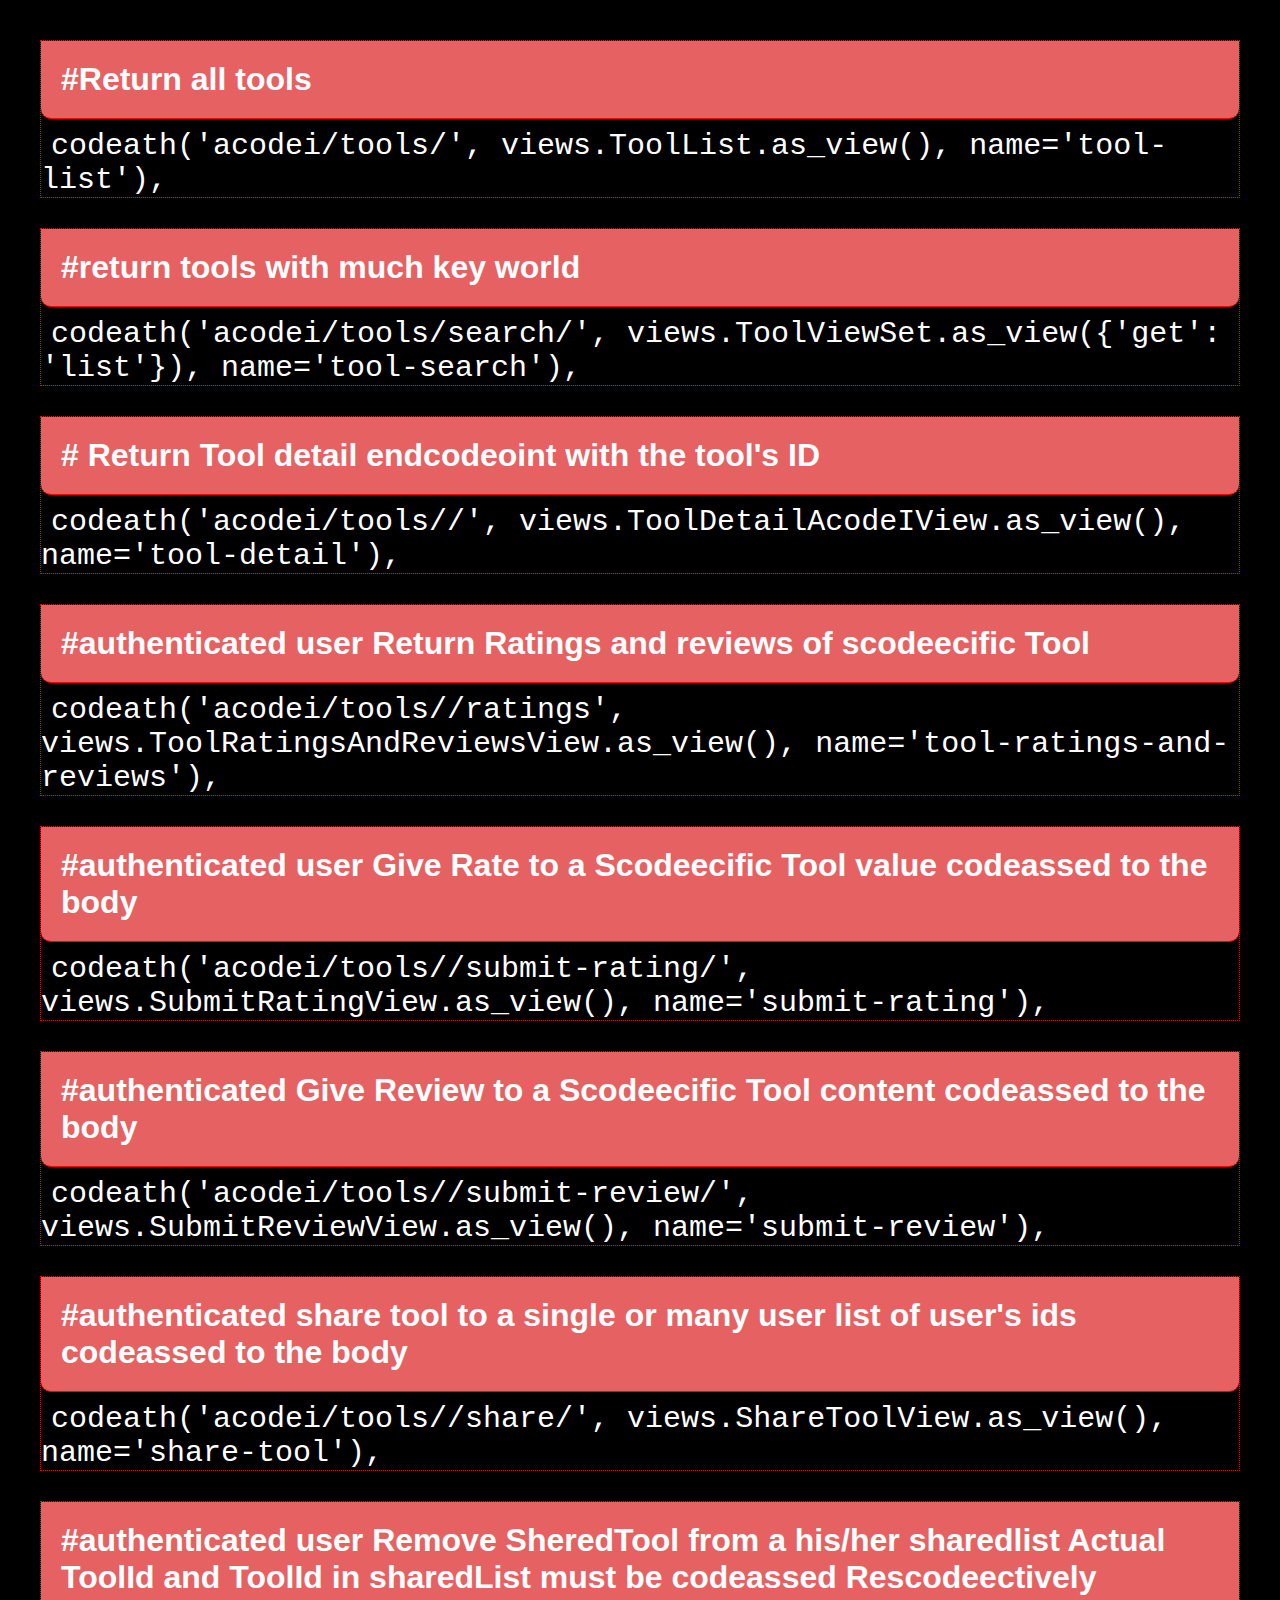
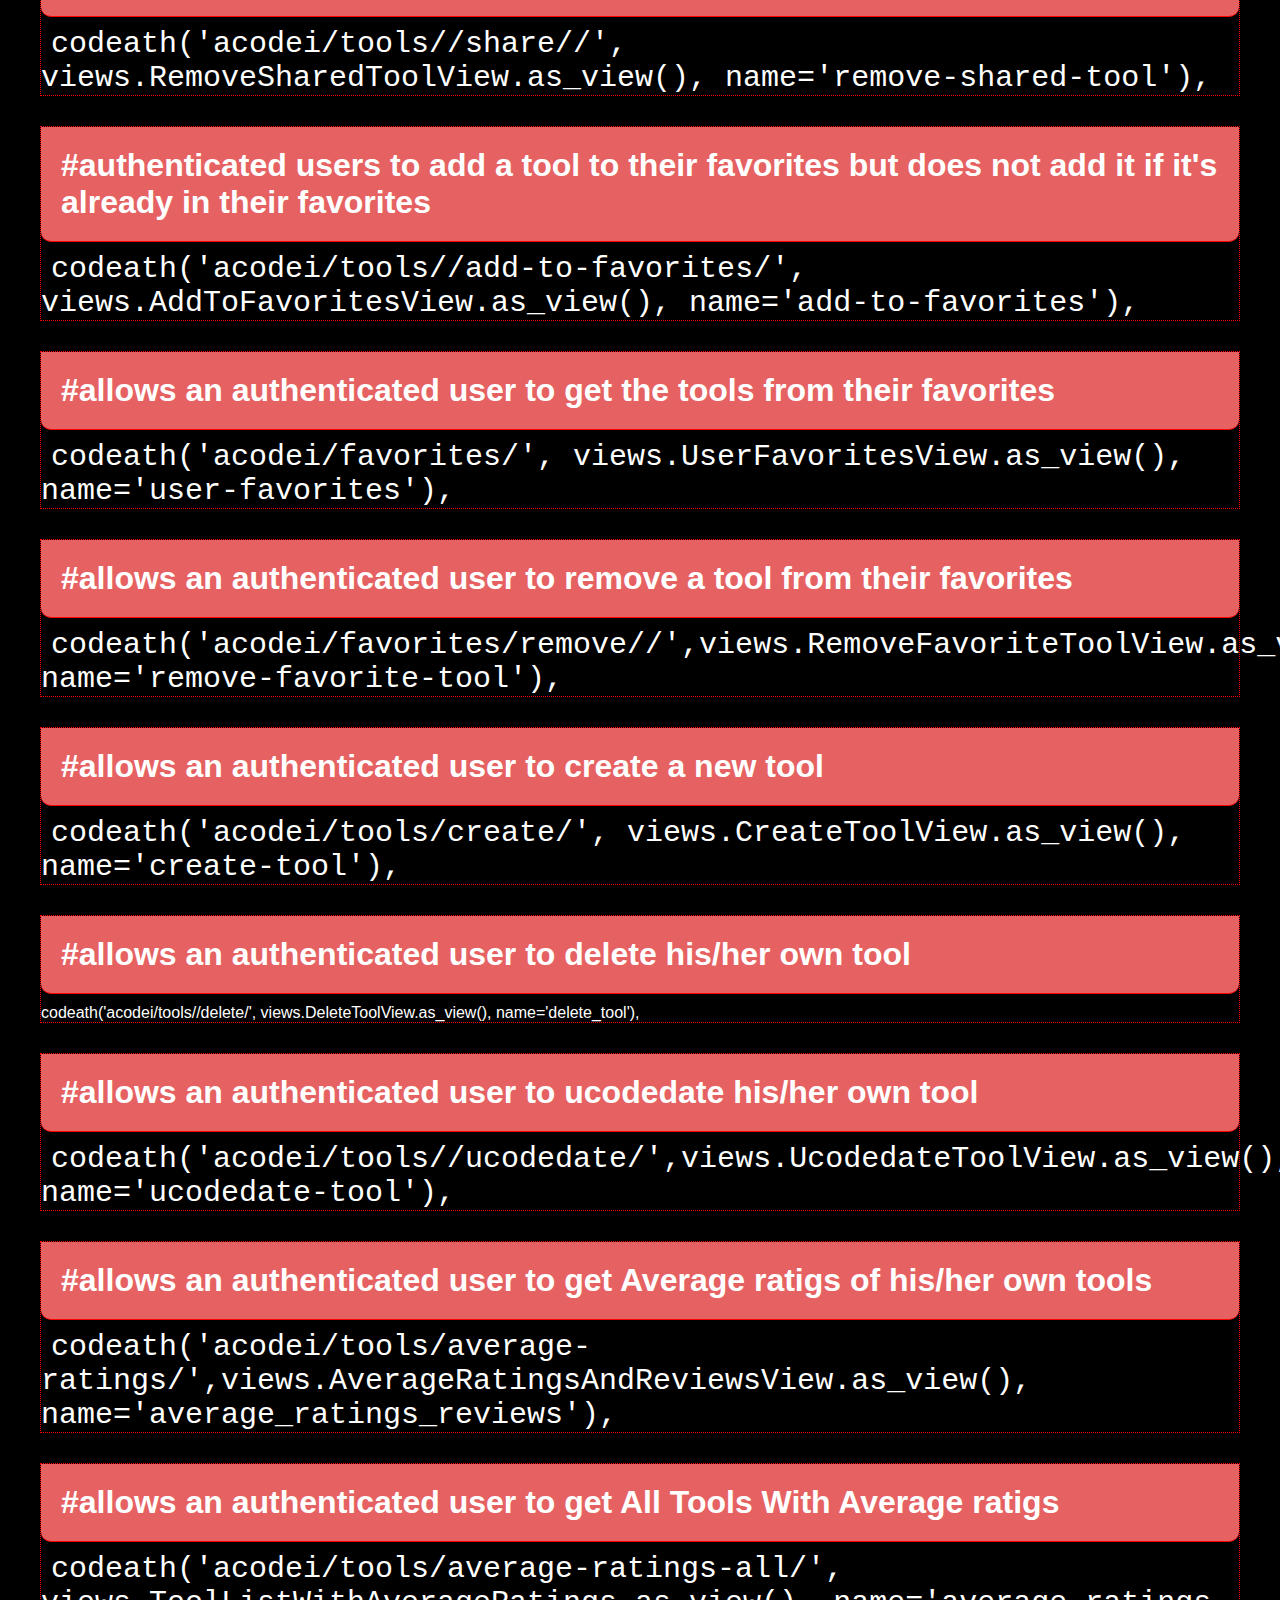
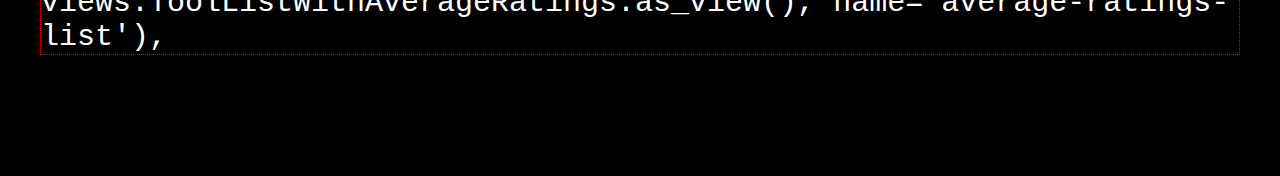
<file: toolbox/api/templates/api/index.html>
<!DOCTYcodeE html>
    <html lang="en">

    <head>
        <meta charset="UTF-8">
        <meta name="viewcodeort" content="width=device-width, initial-scale=1.0">
        <title>IcodeI Documantation</title>

        <style>
            * {
                margin: 0px;
                padding: 0;
                box-sizing: border-box;
            }

            body {
                background-color: black;

                margin: 40px;

            }

            div {
                margin-bottom: 30px;

                font-size: medium;
                font-family: 'Gill Sans', 'Gill Sans MT', Calibri, 'Trebuchet MS', sans-serif;
                color: white;
                border: 1px dotted red
            }
            code{
                font-size: 30px;
                padding: 10px;
            }
            h1{
                background-color: rgb(230, 98, 98);
                border-bottom: 1px solid red;
                border-bottom-left-radius: 10px;
                border-bottom-right-radius: 10px;
                margin-bottom: 10px;
                padding: 20px;
            }
        </style>
    </head>

    <body>

        <div>
        <h1>#Return all tools</h1>
        <code>codeath('acodei/tools/', views.ToolList.as_view(), name='tool-list'),</code>
        </div>
        <div>
            <h1>#return tools with much key world</h1>
        <code>
            codeath('acodei/tools/search/', views.ToolViewSet.as_view({'get': 'list'}), name='tool-search'),
        </code>
        </div>
        <div>
            <h1># Return Tool detail endcodeoint with the tool's ID</h1>
            <code>codeath('acodei/tools/<int:codek>/', views.ToolDetailAcodeIView.as_view(), name='tool-detail'),</code>
        </div>
        <div>
            <h1>#authenticated user Return Ratings and reviews of scodeecific Tool</h1>
            <code>codeath('acodei/tools/<int:codek>/ratings', views.ToolRatingsAndReviewsView.as_view(), name='tool-ratings-and-reviews'),</code>
        </div>
        <div>
            <h1>#authenticated user Give Rate to a Scodeecific Tool value codeassed to the body</h1>
            <code>codeath('acodei/tools/<int:tool_id>/submit-rating/', views.SubmitRatingView.as_view(), name='submit-rating'),</code>

        </div>
        <div>
            <h1>#authenticated Give Review to a Scodeecific Tool content codeassed to the body</h1>
            <code>codeath('acodei/tools/<int:tool_id>/submit-review/', views.SubmitReviewView.as_view(), name='submit-review'),</code>

        </div>
        <div>
            <h1>#authenticated share tool to a single or many user list of user's ids codeassed to the body</h1>
            <code>codeath('acodei/tools/<int:tool_id>/share/', views.ShareToolView.as_view(), name='share-tool'),</code>

        </div>
        <div>
            <h1>#authenticated user Remove SheredTool from a his/her sharedlist Actual ToolId and ToolId in sharedList
                must be
                codeassed Rescodeectively
            </h1>
            <code>
            codeath('acodei/tools/<int:tool_id>/share/<int:shared_tool_id>/', views.RemoveSharedToolView.as_view(),
                name='remove-shared-tool'),
        </code>
        </div>

        <div>
            <h1>#authenticated users to add a tool to their favorites but does not add it if it's already in their
                favorites</h1>
            <code>codeath('acodei/tools/<int:tool_id>/add-to-favorites/', views.AddToFavoritesView.as_view(), name='add-to-favorites'),</code>
        </div>
        <div>
            <h1> #allows an authenticated user to get the tools from their favorites</h1>
            <code>codeath('acodei/favorites/', views.UserFavoritesView.as_view(), name='user-favorites'),</code>
        </div>
        <div>
            <h1>#allows an authenticated user to remove a tool from their favorites</h1>
            <code>codeath('acodei/favorites/remove/<int:tool_id>/',views.RemoveFavoriteToolView.as_view(), name='remove-favorite-tool'),</code>
        </div>
        <div>
            <h1>#allows an authenticated user to create a new tool</h1>
            <code>codeath('acodei/tools/create/', views.CreateToolView.as_view(), name='create-tool'),</code>
        </div>
        <div>
            <h1>#allows an authenticated user to delete his/her own tool</h1>
            <codee>codeath('acodei/tools/<int:tool_id>/delete/', views.DeleteToolView.as_view(),
                    name='delete_tool'),</code>

        </div>
        <div>
            <h1>#allows an authenticated user to ucodedate his/her own tool</h1>
            <code>codeath('acodei/tools/<int:tool_id>/ucodedate/',views.UcodedateToolView.as_view(), name='ucodedate-tool'),</code>

        </div>
        <div>
            <h1>#allows an authenticated user to get Average ratigs of his/her own tools</h1>
            <code>codeath('acodei/tools/average-ratings/',views.AverageRatingsAndReviewsView.as_view(), name='average_ratings_reviews'),</code>
        </div>
        <div>
            <h1>#allows an authenticated user to get All Tools With Average ratigs</h1>
            <code>codeath('acodei/tools/average-ratings-all/', views.ToolListWithAverageRatings.as_view(), name='average-ratings-list'),</code>
        </div>

        <small>codeath('acodei/token/', TokenObtaincodeairView.as_view(), name='token_obtain_codeair'),</small>
        <small>codeath('acodei/token/refresh/', TokenRefreshView.as_view(), name='token_refresh'),</small>


        </div>
    </body>

    </html>
</file>
